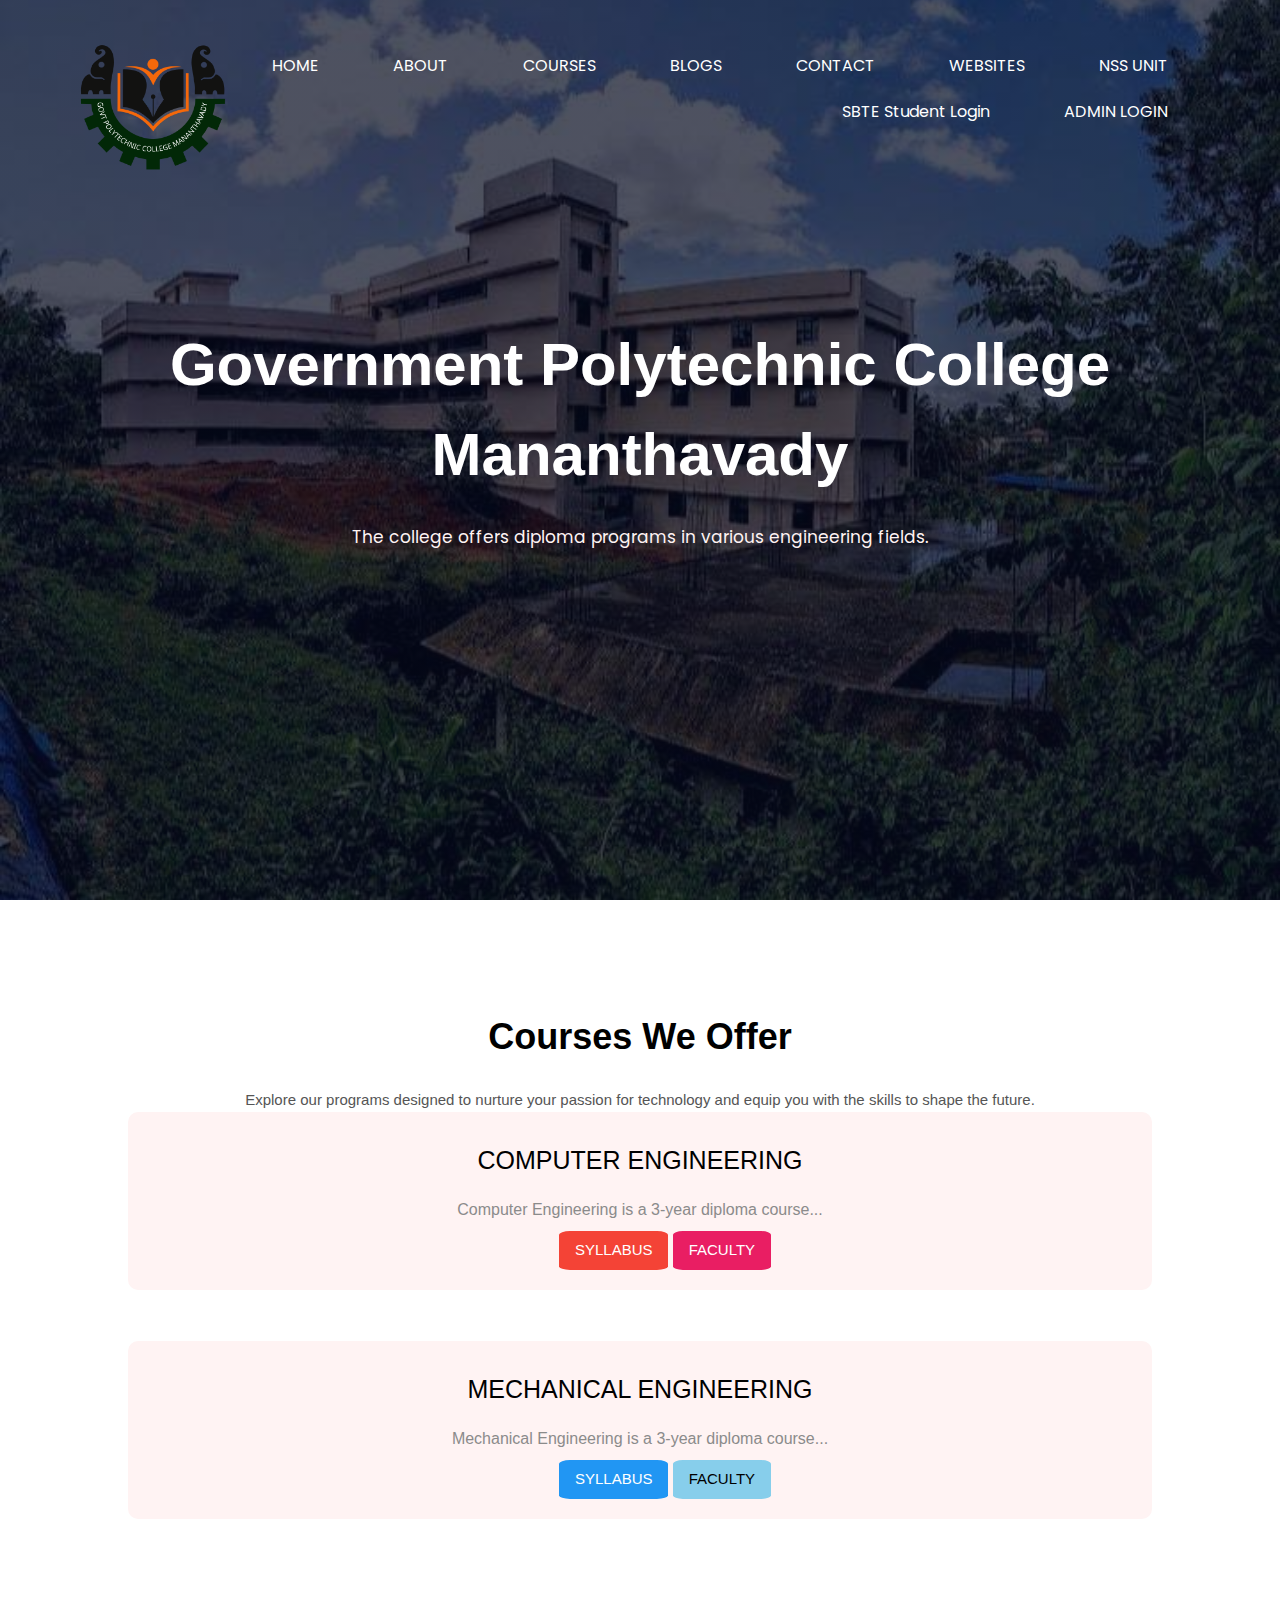
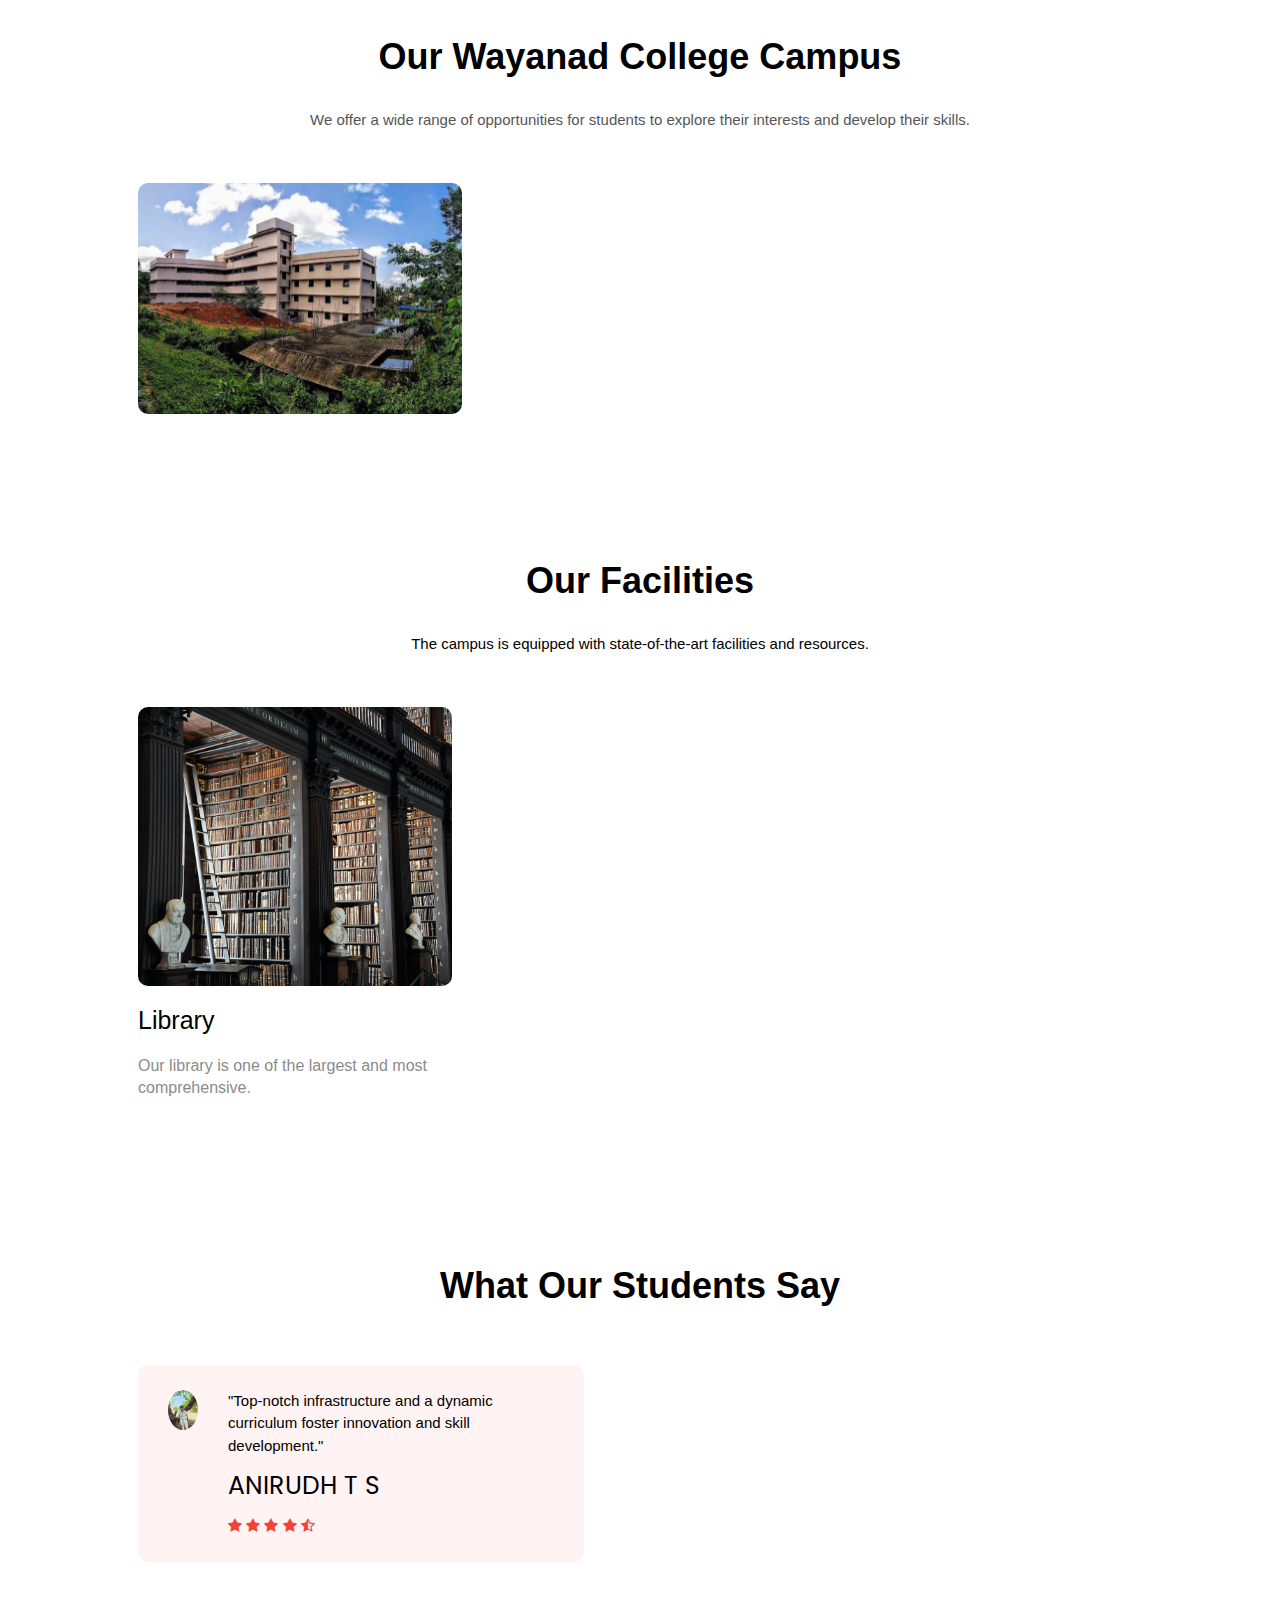
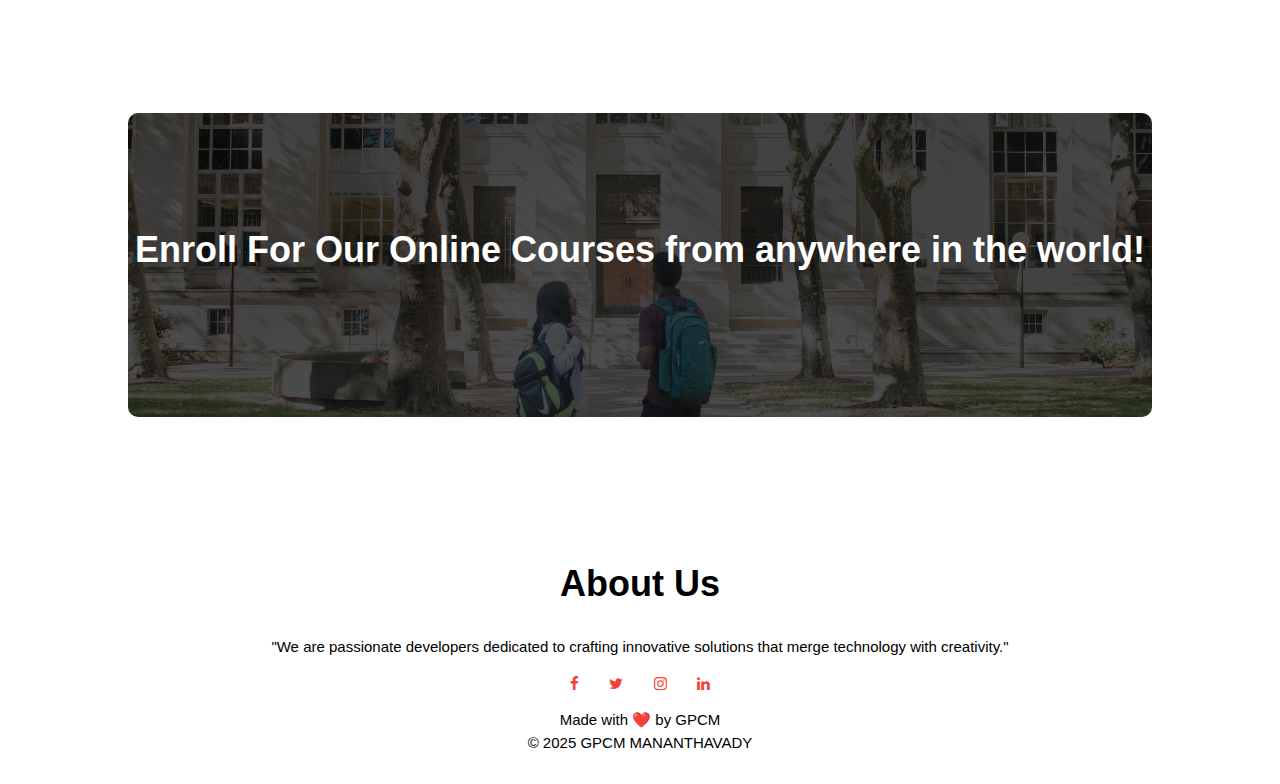
<file: index.html>
<!DOCTYPE html>
<html lang="en">
  <style>
    .w3-button {
      border-radius: 10%;
    }
    div.my div {
      float: left;
    }
    .indiv {
      padding-left: 5%;
    }
    #bg {
      padding-top: 5%;
    }
    #bg2 {
      padding-top: 4%;
    }
  </style>
  <head>
    <link rel="stylesheet" href="https://www.w3schools.com/w3css/4/w3.css">
    <meta charset="UTF-8" />
    <meta name="viewport" content="width=device-width, initial-scale=1.0" />
    <title>Government Polytechnic College Mananthavady</title>
    <link rel="icon" href="Images/logo2.png" type="image/x-icon" />
    <link rel="stylesheet" href="style.css" />
    <link rel="preconnect" href="https://fonts.googleapis.com" />
    <link rel="preconnect" href="https://fonts.gstatic.com" crossorigin />
    <link
      href="https://fonts.googleapis.com/css2?family=Poppins:wght@100;200&display=swap"
      rel="stylesheet"
    />
    <link rel="stylesheet" href="https://stackpath.bootstrapcdn.com/font-awesome/4.7.0/css/font-awesome.min.css" />
  </head>
  <body>
    <section class="header">
      <nav>
        <a href="home.html"><img src="Images/logo2.png" alt="Logo" /></a>
        <div class="nav-links" id="navLinks">
          <i class="fa fa-times" onclick="hideMenu()"></i>
          <ul>
            <li><a href="index.html">HOME</a></li>
            <li><a href="about.html">ABOUT</a></li>
            <li><a href="courses.html">COURSES</a></li>
            <li><a href="blog.html">BLOGS</a></li>
            <li><a href="contact.html">CONTACT</a></li>
            <li><a href="websites.html">WEBSITES</a></li>
            <li><a href="https://nss.gov.in/nss-directories-views?field_state_ut_tid=2442">NSS UNIT</a></li>
            <li><a href="https://www.sbte.kerala.gov.in/public/sr/instruction">SBTE Student Login</a></li>
            <li><a href="admin_login.html">ADMIN LOGIN</a></li> <!-- Added Admin Login -->
          </ul>
        </div>
        <i class="fa fa-bars" onclick="showMenu()"></i>
      </nav>
      <div class="text-box">
        <h1>Government Polytechnic College Mananthavady</h1>
        <p>The college offers diploma programs in various engineering fields.</p>
      </div>
    </section>

    <!-- -------course--------- -->
    <section class="course">
      <h1>Courses We Offer</h1>
      <div class="course-intro">
        <p>Explore our programs designed to nurture your passion for technology and equip you with the skills to shape the future.</p>
      </div>

      <div class="course-col">
        <h3>COMPUTER ENGINEERING</h3>
        <p>Computer Engineering is a 3-year diploma course...</p>
        <div class="indiv">
          <a href="https://sitttrkerala.ac.in/index.php?r=site%2Fdiploma-syllabus-courses&prog=CT"><button class="w3-button w3-red">SYLLABUS</button></a>
          <a href="ct_staff.html"><button class="w3-button w3-pink">FACULTY</button></a>
        </div>
      </div>

      <div class="course-col">
        <h3>MECHANICAL ENGINEERING</h3>
        <p>Mechanical Engineering is a 3-year diploma course...</p>
        <div class="indiv">
          <a href="https://sitttrkerala.ac.in/index.php?r=site%2Fdiploma-syllabus-courses&prog=ME"><button class="w3-button w3-blue">SYLLABUS</button></a>
          <a href="me_staff.html"><button class="w3-button w3-light-blue">FACULTY</button></a>
        </div>
      </div>
    </section>

    <!-- --------campus-------- -->
    <section class="campus">
      <h1>Our Wayanad College Campus</h1>
      <p>We offer a wide range of opportunities for students to explore their interests and develop their skills.</p>
      <div class="row">
        <div class="campus-col">
          <img src="Images/mananthavady.jpg" alt="" />
          <div class="layer">
            <a href="https://gptcmdy.ac.in/"><h3>MANANTHAVADY</h3></a>
          </div>
        </div>
      </div>
    </section>

    <!-- --------------facilities---------------- -->
    <section class="facilities">
      <h1>Our Facilities</h1>
      <div class="facilities-intro">
        <p>The campus is equipped with state-of-the-art facilities and resources.</p>
      </div>
      <div class="row">
        <div class="facilities-col">
          <img src="Images/facilities1.jpg" alt="" />
          <h3>Library</h3>
          <p>Our library is one of the largest and most comprehensive.</p>
        </div>
      </div>
    </section>

    <!-- ---------testimonials-------------- -->
    <section class="testimonial">
      <h1>What Our Students Say</h1>
      <div class="row">
        <div class="testimonial-col">
          <img src="Images/ani.jpg" alt="" />
          <div>
            <p>"Top-notch infrastructure and a dynamic curriculum foster innovation and skill development."</p>
            <h3>ANIRUDH T S</h3>
            <i class="fa fa-star"></i>
            <i class="fa fa-star"></i>
            <i class="fa fa-star"></i>
            <i class="fa fa-star"></i>
            <i class="fa fa-star-half-o"></i>
          </div>
        </div>
      </div>
    </section>

    <!-- --------call to action----------- -->
    <section class="cta">
      <h1>Enroll For Our Online Courses from anywhere in the world!</h1>
    </section>

    <!-- ----------footer---------------- -->
    <section class="footer">
      <h1>About Us</h1>
      <p>"We are passionate developers dedicated to crafting innovative solutions that merge technology with creativity."</p>
      <div class="icons">
        <a href="https://www.facebook.com/" class="fa fa-facebook"></a>
        <a href="https://twitter.com/" class="fa fa-twitter"></a>
        <a href="https://www.instagram.com/" class="fa fa-instagram"></a>
        <a href="https://www.linkedin.com/" class="fa fa-linkedin"></a>
      </div>
      <p>Made with ❤️ by GPCM</p>
      <p>© 2025 GPCM MANANTHAVADY</p>
    </section>

    <!-- Javascript for Toggle Menu -->
    <script>
      var navLinks = document.getElementById("navLinks");
      function showMenu() {
        navLinks.style.right = "0";
      }
      function hideMenu() {
        navLinks.style.right = "-200px";
      }
    </script>
  </body>
</html>
</file>
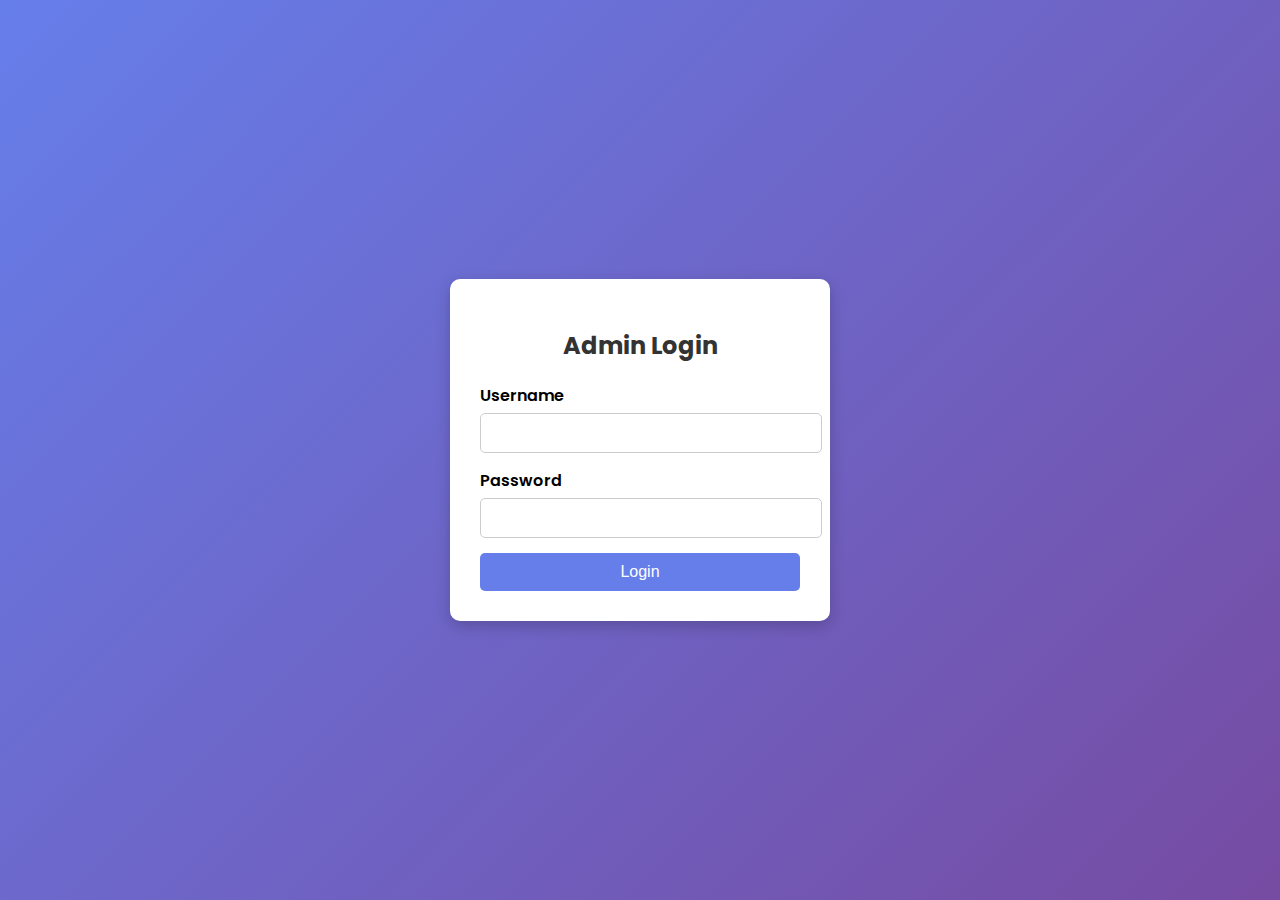
<file: admin_login.html>
<!DOCTYPE html>
<html lang="en">
<head>
    <meta charset="UTF-8">
    <meta name="viewport" content="width=device-width, initial-scale=1.0">
    <title>Admin Login</title>
    <link rel="stylesheet" href="adminlogin.css"> <!-- Link to external CSS -->
</head>
<body>

    <div class="login-container">
        <h2>Admin Login</h2>
        <form action="admin_auth.php" method="POST">
            <div class="input-group">
                <label>Username</label>
                <input type="text" name="username" required>
            </div>
            <div class="input-group">
                <label>Password</label>
                <input type="password" name="password" required>
            </div>
            <button type="submit">Login</button>
        </form>
    </div>

</body>
</html>
</file>
<file: style.css>
* {
  margin: 0;
  padding: 0;
}

.header {
  min-height: 100vh;
  width: 100%;
  background-image: linear-gradient(rgba(4, 9, 30, 0.7), rgba(4, 9, 30, 0.7)),
    url("Images/bg1.jpeg");
  background-position: center;
  background-size: cover;
  position: relative;
}

nav {
  display: flex;
  padding: 0% 6%;
  justify-content: space-between;
  align-items: center;
}

nav img {
  margin-top: 30px;
  width: 150px;
}

.nav-links {
  flex: 1;
  text-align: right;
}

.nav-links ul li {
  list-style: none;
  display: inline-block;
  padding: 10px 35px;
  position: relative;
}

.nav-links ul li a {
  color: white;
  text-decoration: none;
  font-size: 16px;
  font-family: "Poppins", sans-serif;
}

.nav-links ul li::after {
  content: "";
  width: 0%;
  height: 2px;
  background: #f44336;
  display: block;
  margin: auto;
  transition: 0.5s;
}

.nav-links ul li:hover::after {
  width: 100%;
}

.text-box {
  width: 87%;
  color: white;
  position: absolute;
  top: 50%;
  left: 50%;
  transform: translate(-50%, -50%);
  text-align: center;
}

.text-box h1 {
  font-size: 60px;
  font-family: "Montserrat", sans-serif;
}

.text-box p {
  margin: 25px 0 40px;
  color: #fff3f3;
  font-size: 17px;
  font-family: "Poppins", sans-serif;
}

.hero-btn {
  display: inline-block;
  text-decoration: none;
  color: white;
  border: 1px solid #ffffff;
  padding: 12px 34px;
  font-size: 15px;
  background: transparent;
  position: relative;
}

.hero-btn:hover {
  border: 1px solid #f44336;
  background: #f44336;
  transition: 0.8s;
}

nav .fa {
  display: none;
}

@media (max-width: 700px) {
  .text-box h1 {
    font-size: 35px;
  }

  .nav-links ul li {
    display: block;
  }

  .nav-links {
    position: fixed;
    background: #f44336;
    height: 100vh;
    width: 200px;
    max-width: 100%;
    top: 0;
    right: -200px;
    text-align: left;
    z-index: 2;
    transition: 0.3s;
  }

  nav .fa {
    display: block;
    color: #fff;
    margin: 10px;
    font-size: 22px;
    cursor: pointer;
  }

  .nav-links ul {
    padding: 30px;
  }
}

/* ----course---------- */

.course {
  width: 80%;
  margin: auto;
  text-align: center;
  padding-top: 100px;
}

h1 {
  font-size: 36px;
  font-weight: 600;
}

.course-col p {
  color: #8b8b8b;
  font-size: 16px;
  font-weight: 400;
  line-height: 22px;
  padding: 10px;
}

.row {
  margin-top: 5%;
  display: flex;
  justify-content: space-between;
}

.course-col {
  flex-basis: 31%;
  background: #fff3f3;
  border-radius: 10px;
  margin-bottom: 5%;
  padding: 20px 12px;
  box-sizing: border-box;
  transition: 0.5s;
}

.course-intro p {
  color: #555;
  margin-top: 25px;
  font-family: 'Segoe UI', Tahoma, Geneva, Verdana, sans-serif;
}

h3 {
  text-align: center;
  font-weight: 800px;
  color: #000000;
  margin: 10px 0;
  font-size: 25px;
  font-family: 'Lucida Sans', 'Lucida Sans Regular', 'Lucida Grande', 'Lucida Sans Unicode', Geneva, Verdana, sans-serif;
}

.course-col:hover {
  box-shadow: 0 0 20px 0px rgba(0, 0, 0, 0.4);
  border-radius: 30px;
  transform: translateY(-10px);
}

@media (max-width: 700px) {
  .row {
    flex-direction: column;
  }

  .course-col:hover {
    box-shadow: 0 0 5px 0px rgba(0, 0, 0, 0.4);
    border-radius: 0px;
    transform: translateX(0px);
  }
}

/* -------------campus----------------- */

.campus {
  width: 80%;
  margin: auto;
  text-align: center;
  padding-top: 50px;
}

.campus p {
  margin-top: 25px;
  font-family: 'Segoe UI', Tahoma, Geneva, Verdana, sans-serif;
  color: #555;
}

.campus-col {
  flex-basis: 32%;
  border-radius: 10px;
  margin-bottom: 30px;
  position: relative;
  overflow: hidden;
}

.campus-col img {
  width: 100%;
  display: block;
  object-fit: cover;
  transition: all ease 0.5s;
  scale: 1.1;
}

.campus-col:hover img {
  scale: 1;
}

.layer {
  background: (226, 0, 0, 0.7);
  height: 100%;
  width: 100%;
  position: absolute;
  top: 0;
  left: 0;
  transition: 0.5s;
}

.layer:hover {
  background: rgba(226, 0, 0, 0.7);
}

.layer h3 {
  width: 100%;
  font-weight: 500;
  color: #fff;
  font-size: 26px;
  bottom: 0;
  left: 50%;
  transform: translateX(-50%);
  position: absolute;
  opacity: 0;
  transition: 0.5s;
}

.layer:hover h3 {
  bottom: 49%;
  opacity: 1;
}

/* ---------------facilities--------------------- */

.facilities {
  width: 80%;
  margin: auto;
  text-align: center;
  padding-top: 100px;
}

.facilities-intro p {
  margin-top: 25px;
  font-family: 'Segoe UI', Tahoma, Geneva, Verdana, sans-serif;
}

.facilities-col {
  flex-basis: 31%;
  border-radius: 10px;
  margin-bottom: 5%;
  text-align: left;
}

.facilities-col img {
  width: 100%;
  border-radius: 10px;
}

.facilities-col p {
  padding: 0;
  color: #8b8b8b;
  font-size: 16px;
  font-weight: 400;
  line-height: 22px;
}

.facilities-col h3 {
  margin-top: 16px;
  margin-bottom: 15px;
  text-align: left;
}

/* --------------testimonials---------------- */

.testimonial {
  width: 80%;
  margin: auto;
  text-align: center;
  padding-top: 100px;
}

.testimonial-col {
  flex-basis: 44%;
  border-radius: 10px;
  margin-bottom: 5%;
  text-align: left;
  background: #fff3f3;
  padding: 25px;
  cursor: pointer;
  display: flex;
}

.testimonial-col img {
  height: 40px;
  margin-left: 5px;
  margin-right: 30px;
  border-radius: 50%;
}

.testimonial-col h3 {
  font-family: "Poppins", sans-serif;
  text-align: left;
}

.testimonial-col .fa {
  color: #f44336;
}

@media (max-width: 700px) {
  .testimonial-col img {
    margin-left: 0px;
    margin-right: 15px;
  }
}

/* -------------cta---------- */

.cta {
  margin: 100px auto;
  width: 80%;
  background-image: linear-gradient(rgba(0, 0, 0, 0.7), rgba(0, 0, 0, 0.7)),
    url("Images/bg2.jpg");
  background-position: center;
  background-size: cover;
  border-radius: 10px;
  text-align: center;
  padding: 100px 0;
}

.cta h1 {
  color: #fff;
  margin-bottom: 40px;
  padding: 0;
}

@media (max-width: 700px) {
  .cta h1 {
    font-size: 24px;
  }
}

/* ---------footer------------ */

.footer {
  width: 100%;
  text-align: center;
  padding: 30px 0;
}

.footer h4 {
  margin-bottom: 25px;
  margin-top: 20px;
  font-weight: 600;
}

.icons .fa {
  color: #f44336;
  margin: 0 13px;
  cursor: pointer;
  padding: 18px 0;
  text-decoration: none;
  transition: transform 0.3s ease;
}

.fa-heart-o {
  color: #f44336;
}

.icons .fa:hover {
  color: #570802;
  transform: scale(1.5);
}

.footer h1 {
  margin-bottom: 25px;
}

.footer-intro p {
  font-size: 18px;
  color: #8b8b8b;
}

@media screen and (max-width: 700px) {
  .footer-intro p {
    font-size: 14px;
    text-align: center;
    margin-right: 25px;
    margin-left: 25px;
  }
}

/* --------------------about us page--------------------------------- */

.sub-header {
  height: 50vh;
  width: 100%;
  background-image: linear-gradient(rgba(4, 9, 30, 0.7), rgba(4, 9, 30, 0.7)),
    url(Images/about_us.jpg);
  background-position: auto;
  background-size: cover;
  text-align: center;
}

.sub-header h1 {
  margin-top: 30px;
  font-family: "Montserrat", sans-serif;
  color: #fff;
}

.about-us {
  width: 80%;
  margin: auto;
  padding-top: 80px;
  padding-bottom: 50px;
}

.about-col {
  flex-basis: 48%;
  padding: 30px 2px;
}

.about-col img {
  width: 100%;
}

.about-col h1 {
  padding-top: 0;
  margin-top: 45px;
}

.about-col p {
  padding: 15px 0 25px;
  color: #8b8b8b;
  line-height: 25px;
}

.red-btn {
  border: 1px solid #f44336;
  background: transparent;
  color: #f44336;
}

.red-btn:hover {
  color: #fff;
}

@media (max-width: 700px) {
  .sub-header {
    height: 50vh;
    width: 100%;
    background: linear-gradient(rgba(4, 9, 30, 0.7), rgba(4, 9, 30, 0.7)),
      url(Images/bg3.jpg) center/cover;
    /* Center and cover the background */
    text-align: center;
  }

  .about-col img {
    display: none;
  }

  .about-col {
    flex-basis: 48%;
    padding: 0px 2px;
  }

  .about-us {
    width: 80%;
    margin: auto;
    padding-top: 0px;
    padding-bottom: 50px;
  }
}

/* -------------------blog post-------------------- */

.blog-content {
  width: 80%;
  margin: auto;
  padding: 60px 0;
}

.blog-left {
  flex-basis: 65%;
}

.blog-left img {
  width: 100%;
}

.blog-left h1 {
  color: #222;
  font-weight: 600;
  margin: 30px 0;
}

.blog-left p {
  color: #8b8b8b;
  padding: 0;
}

.blog-right {
  flex-basis: 32%;
}

.blog-right h3 {
  background: #f44336;
  color: #fff;
  padding: 7px 0;
  font-size: 16px;
  margin-bottom: 20px;
  font-family: Arial, Helvetica, sans-serif;
}

.blog-right div {
  display: flex;
  align-items: center;
  justify-content: space-between;
  color: #555;
  border-bottom: #8b8b8b 1px solid;
  padding: 8px;
  box-sizing: border-box;
}

.blog-right div:hover {
  background-color: #8b8b8b;
  border: #000 1px solid;
  color: #000;
  scale: 1.1;
  transition: 0.3s;
}

.comment-box {
  border: 1px solid #ccc;
  margin: 50px 0;
  padding: 10px 20px;
}

.comment-box h3 {
  text-align: left;
}

.comment-form input,
.comment-form textarea {
  width: 100%;
  padding: 10px;
  margin: 15px 0;
  box-sizing: border-box;
  border: none;
  outline: none;
  background: #f0f0f0;
}

.comment-form button {
  margin: 10px 0;
}

@media (max-width: 700px) {
  .sub-header h1 {
    font-size: 24px;
  }

  .blog-left img {
    display: none;
  }

  .blog-content {
    width: 80%;
    margin: auto;
    padding: 0px 0;
  }

  .blog-right {
    order: 1;
  }

  .blog-left {
    order: 2;
  }

  .blog-left h1 {
    color: #222;
    font-size: 30px;
    font-weight: 600;
    margin: 30px 0;
  }
}

/* ---------------------contact us-------------------- */

.location {
  width: 80%;
  margin: auto;
  padding: 80px 0;
}

.location iframe {
  width: 100%;
}

.contact-us {
  width: 80%;
  margin: auto;
}

.contact-col {
  flex-basis: 48%;
  margin-bottom: 30px;
}

.contact-col div {
  display: flex;
  align-items: center;
  margin-bottom: 40px;
}

.contact-col div .fa {
  font-size: 28px;
  color: #f44336;
  margin: 10px;
  margin-right: 30px;
}

.contact-col div p {
  padding: 0;
  font-family: 'Segoe UI', Tahoma, Geneva, Verdana, sans-serif;
}

.contact-col div h5 {
  font-size: 20px;
  margin-bottom: 5px;
  color: #555;
  font-weight: 400;
  font-family: Arial, Helvetica, sans-serif;
}

.contact-col input,
.contact-col textarea {
  width: 100%;
  padding: 15px;
  margin-bottom: 17px;
  outline: none;
  border: 1px solid #ccc;
  box-sizing: border-box;
}

.row {
  margin-left: 10px;
  display: flex;
}
</file>
<file: adminlogin.css>
/* Import Google Font */
@import url('https://fonts.googleapis.com/css2?family=Poppins:wght@300;400;600&display=swap');

/* Body Styles */
body {
    font-family: 'Poppins', sans-serif;
    background: linear-gradient(135deg, #667eea, #764ba2);
    display: flex;
    justify-content: center;
    align-items: center;
    height: 100vh;
    margin: 0;
}

/* Login Container */
.login-container {
    background: white;
    padding: 30px;
    border-radius: 10px;
    box-shadow: 0 5px 15px rgba(0, 0, 0, 0.2);
    text-align: center;
    width: 320px;
}

/* Heading */
.login-container h2 {
    margin-bottom: 20px;
    color: #333;
}

/* Input Group */
.input-group {
    margin-bottom: 15px;
    text-align: left;
}

/* Labels */
.input-group label {
    display: block;
    font-weight: 600;
    margin-bottom: 5px;
}

/* Input Fields */
.input-group input {
    width: 100%;
    padding: 10px;
    border: 1px solid #ccc;
    border-radius: 5px;
    font-size: 16px;
}

/* Input Focus Effect */
.input-group input:focus {
    border-color: #764ba2;
    outline: none;
}

/* Login Button */
button {
    width: 100%;
    padding: 10px;
    background: #667eea;
    border: none;
    color: white;
    font-size: 16px;
    border-radius: 5px;
    cursor: pointer;
    transition: 0.3s;
}

/* Button Hover Effect */
button:hover {
    background: #764ba2;
}
</file>
